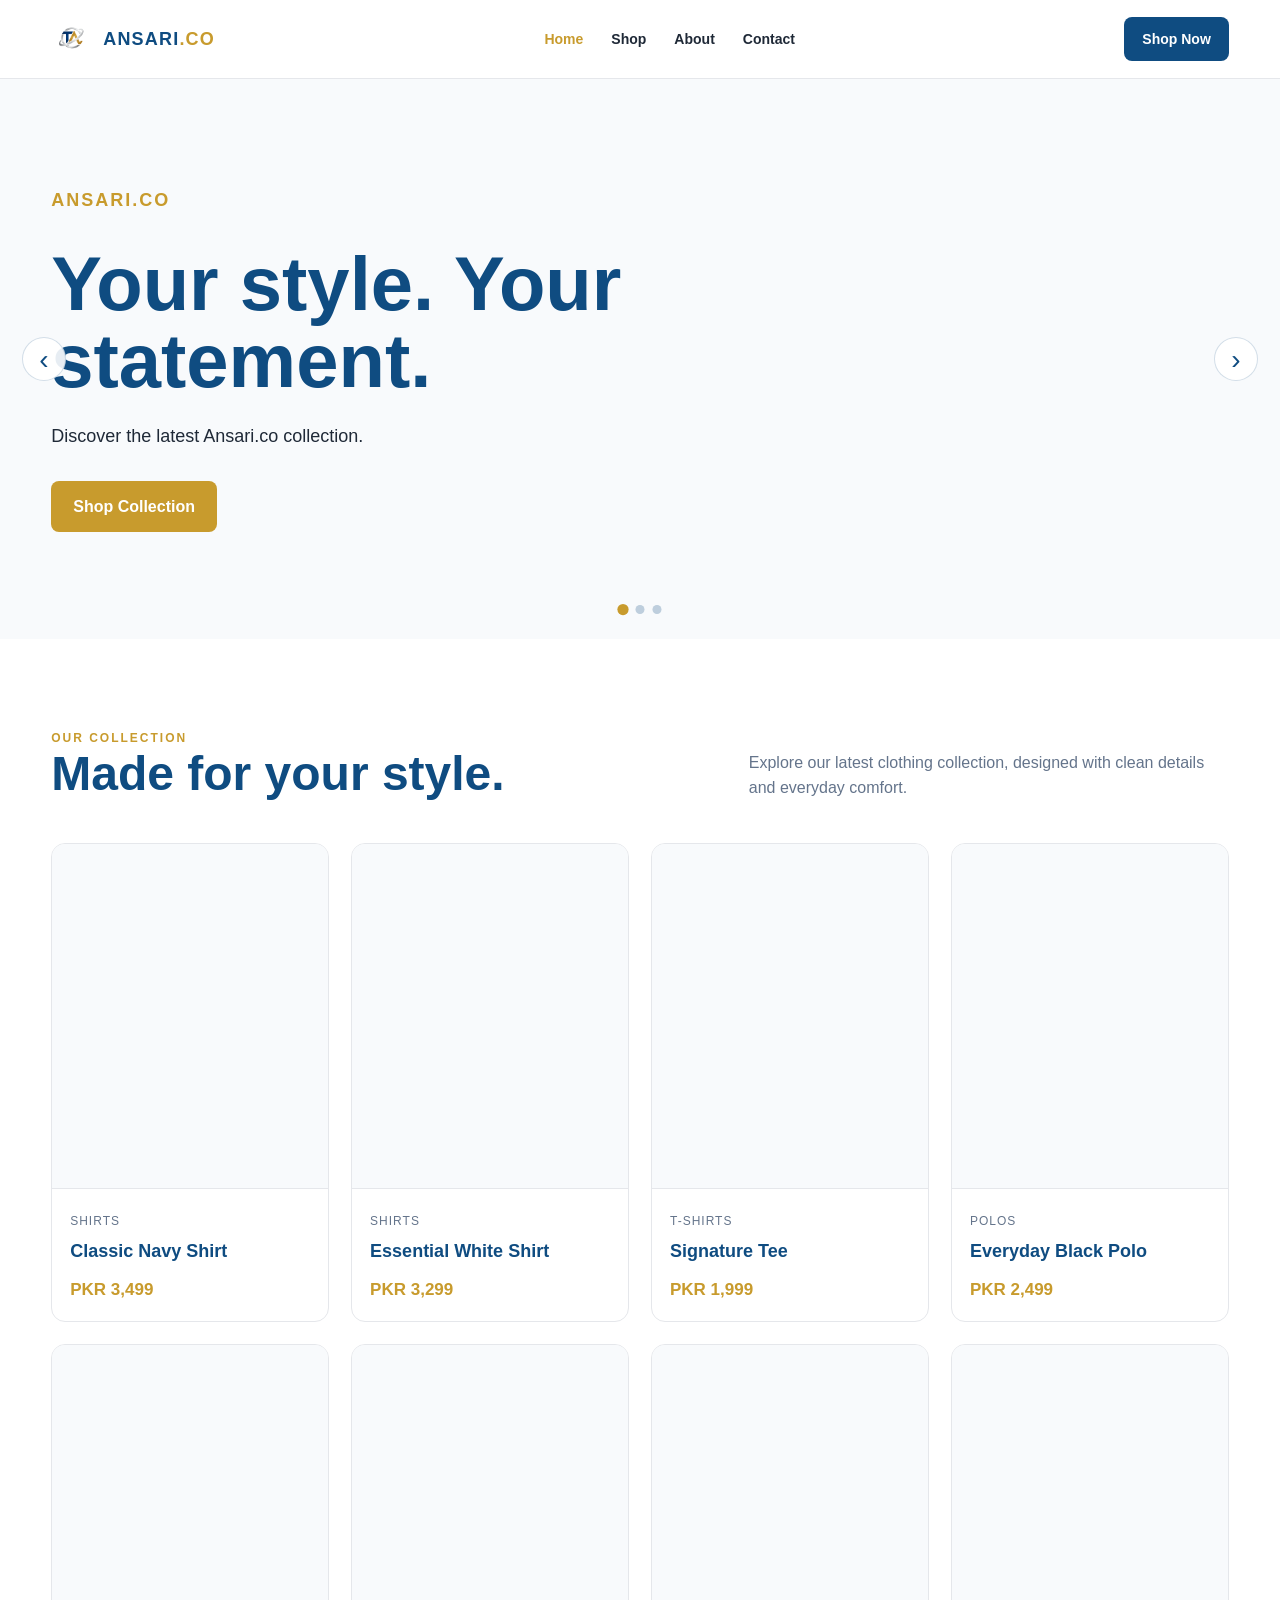
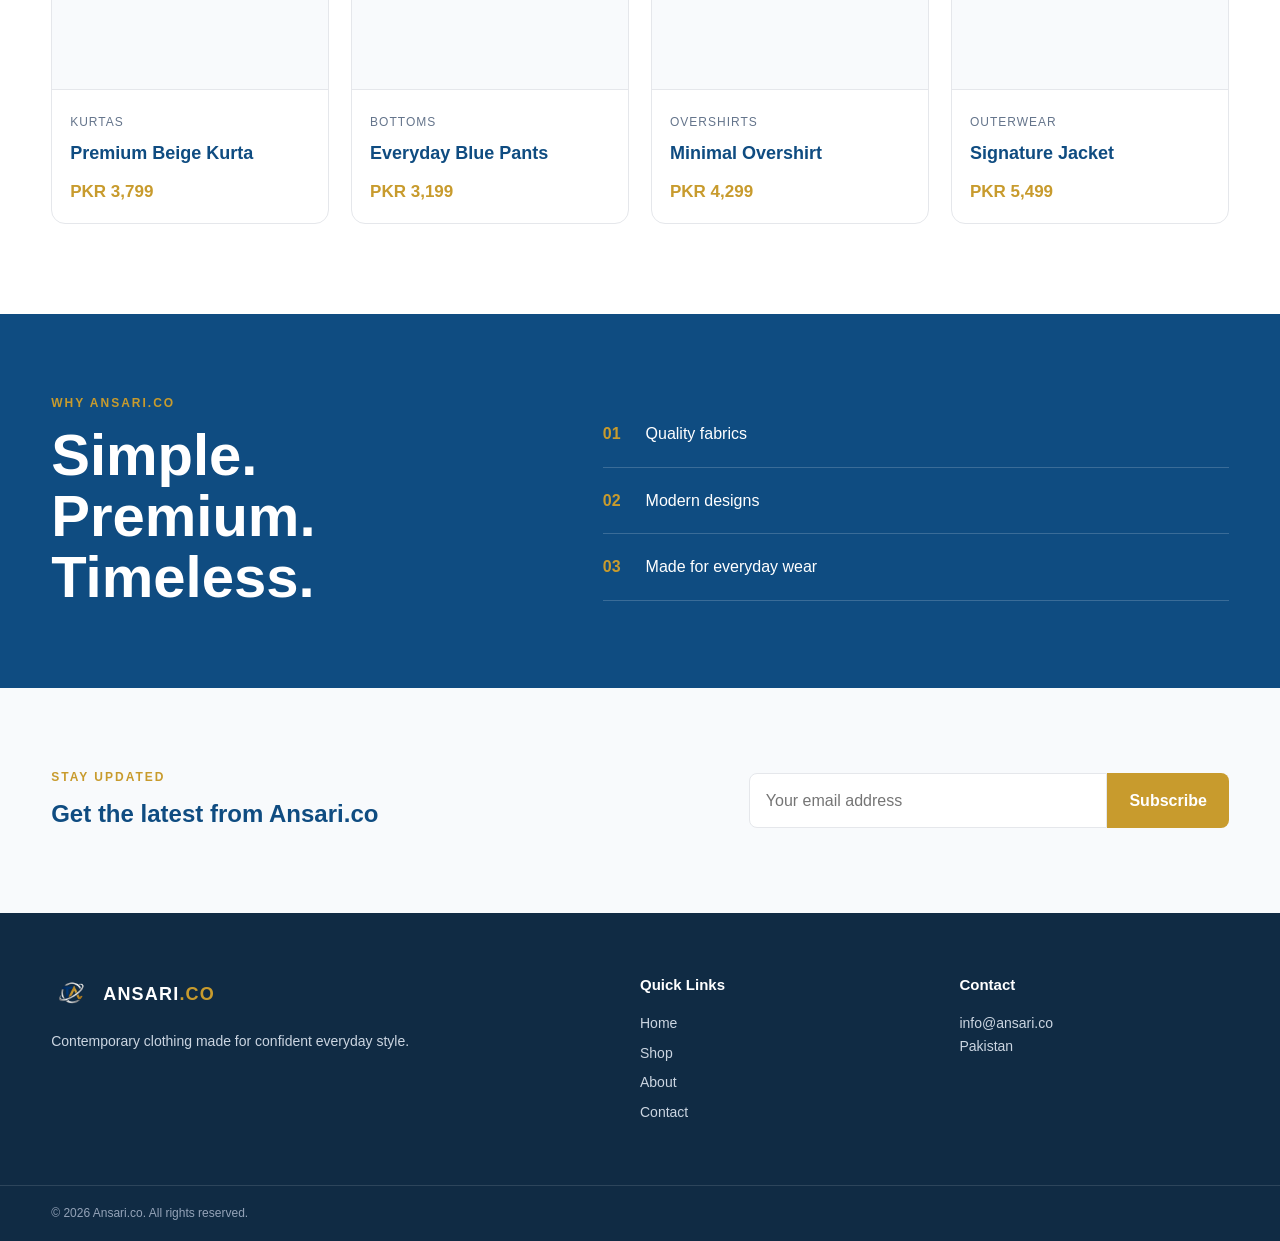
<file: ansari web/index.html>
<!DOCTYPE html>
<html lang="en">
<head>
  <meta charset="UTF-8">
  <meta name="viewport" content="width=device-width, initial-scale=1.0">
  <meta name="description" content="Ansari.co — modern clothing and fashion.">
  <title>Ansari.co | Home</title>
  <link rel="stylesheet" href="styles.css">
</head>
<body>
  <header class="site-header">
    <div class="container nav-wrap">
      <a class="brand" href="index.html" aria-label="Ansari.co home">
        <img src="images/logo.png" alt="Ansari.co logo">
        <span>ANSARI<span class="gold">.CO</span></span>
      </a>

      <button class="menu-toggle" aria-label="Open menu" aria-expanded="false">☰</button>

      <nav class="main-nav">
        <a href="index.html" class="active">Home</a>
        <a href="#shop">Shop</a>
        <a href="#about">About</a>
        <a href="#contact">Contact</a>
      </nav>

      <a class="nav-cart" href="#shop">Shop Now</a>
    </div>
  </header>

  <main>
    <!-- Banner slides: add your own image URL in script.js -> banners[].image -->
    <section class="hero" id="hero">
      <div class="hero-slides" id="heroSlides"></div>

      <button class="hero-arrow prev" id="prevSlide" aria-label="Previous banner">‹</button>
      <button class="hero-arrow next" id="nextSlide" aria-label="Next banner">›</button>
      <div class="hero-dots" id="heroDots" aria-label="Banner navigation"></div>
    </section>

    <section class="section" id="shop">
      <div class="container">
        <div class="section-heading">
          <div>
            <p class="eyebrow">OUR COLLECTION</p>
            <h1>Made for your style.</h1>
          </div>
          <p class="section-copy">Explore our latest clothing collection, designed with clean details and everyday comfort.</p>
        </div>

        <div class="product-grid" id="productGrid"></div>
      </div>
    </section>

    <section class="feature-band" id="about">
      <div class="container feature-grid">
        <div>
          <p class="eyebrow">WHY ANSARI.CO</p>
          <h2>Simple. Premium. Timeless.</h2>
        </div>
        <div class="feature-items">
          <div><strong>01</strong><span>Quality fabrics</span></div>
          <div><strong>02</strong><span>Modern designs</span></div>
          <div><strong>03</strong><span>Made for everyday wear</span></div>
        </div>
      </div>
    </section>

    <section class="newsletter" id="contact">
      <div class="container newsletter-inner">
        <div>
          <p class="eyebrow">STAY UPDATED</p>
          <h2>Get the latest from Ansari.co</h2>
        </div>
        <form class="newsletter-form" id="newsletterForm">
          <input type="email" placeholder="Your email address" required>
          <button type="submit">Subscribe</button>
        </form>
      </div>
    </section>
  </main>

  <footer class="site-footer">
    <div class="container footer-grid">
      <div>
        <a class="brand footer-brand" href="index.html">
          <img src="images/logo.png" alt="Ansari.co logo">
          <span>ANSARI<span class="gold">.CO</span></span>
        </a>
        <p>Contemporary clothing made for confident everyday style.</p>
      </div>
      <div>
        <h3>Quick Links</h3>
        <a href="index.html">Home</a>
        <a href="#shop">Shop</a>
        <a href="#about">About</a>
        <a href="#contact">Contact</a>
      </div>
      <div>
        <h3>Contact</h3>
        <p>info@ansari.co</p>
        <p>Pakistan</p>
      </div>
    </div>
    <div class="footer-bottom">
      <div class="container">© 2026 Ansari.co. All rights reserved.</div>
    </div>
  </footer>

  <script src="script.js"></script>
</body>
</html>
</file>
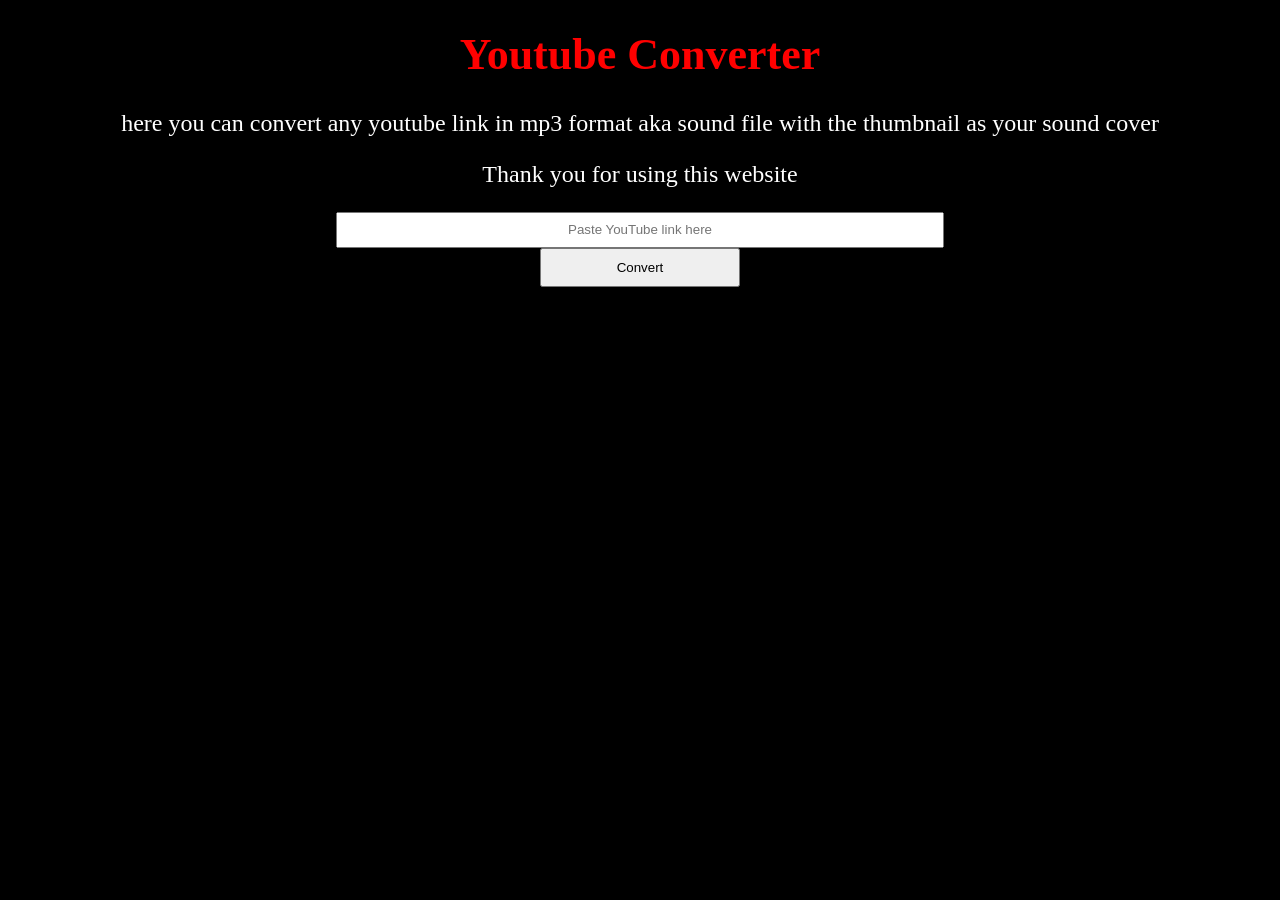
<file: ytconverter/templates/index.html>
<!DOCTYPE html>
<html>
    <head>
        <title>YT converter</title>
        <style>
            body {
            background-color: black;
            }
            h1{
                font-size: 44px;
                text-align: center;
                color: red;
            }
            p{
                font-size:24px;
                text-align: center;
                color:white;
            }
            .form{
                text-align: center;
                margin:auto;
                display:block;
                width:600px;
                height:30px;
            }
            .btn{
                text-align:center;
                margin:auto;
                display:block;
                padding:10px;
                width:200px;
            }
        </style>
    </head>
    <body>

        <h1>Youtube Converter</h1>
        <p>here you can convert any youtube link in mp3 format aka sound file with the thumbnail as your sound cover</p>
        <p>Thank you for using this website</p>
            <form method="POST" action="/">
                <input class="form" type="text" name="link" placeholder="Paste YouTube link here">
                <button class="btn" type="submit">Convert</button>
            </form>
    </body>
</html>
</file>
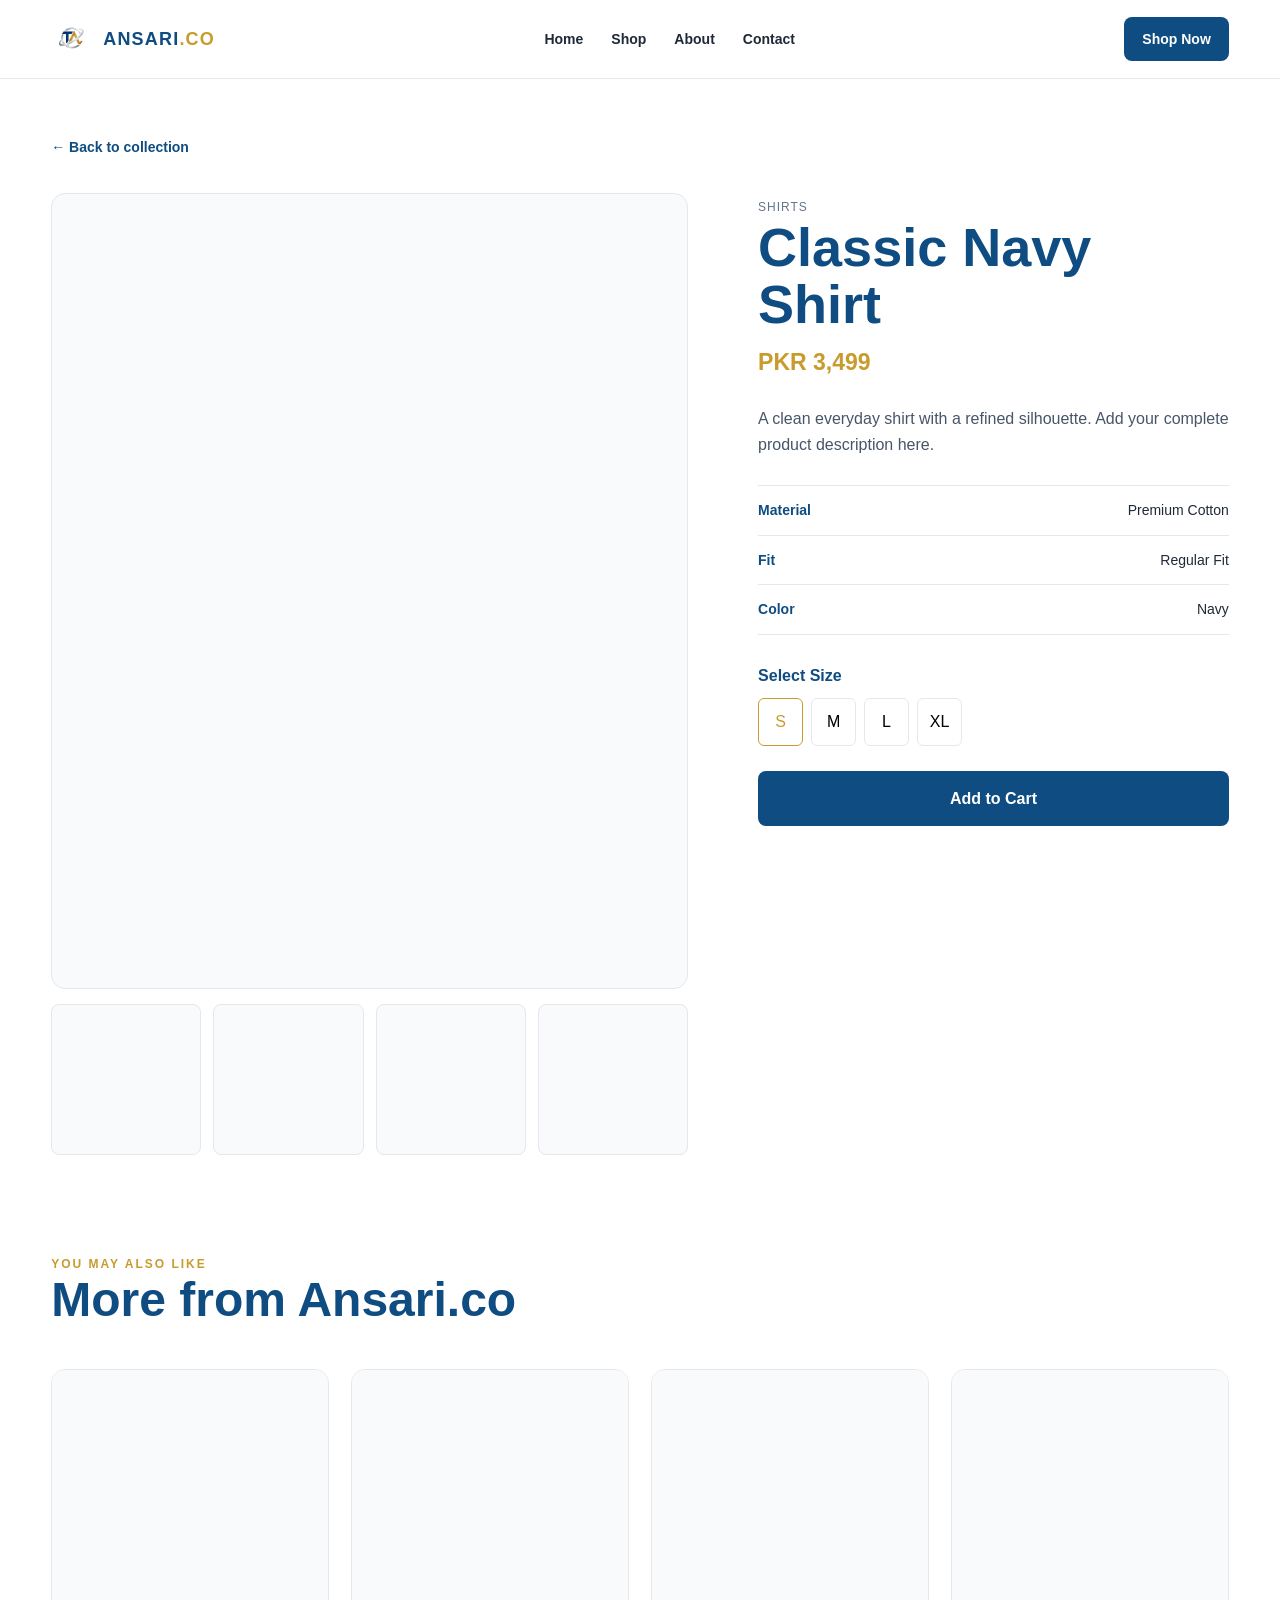
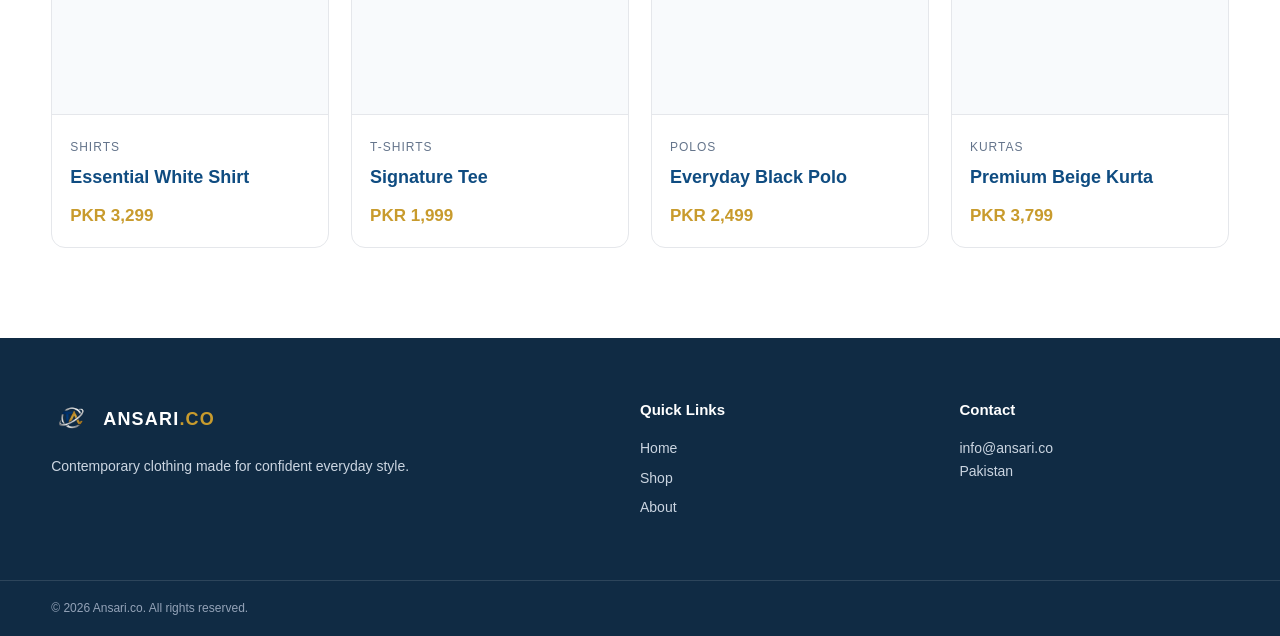
<file: ansari web/product.html>
<!DOCTYPE html>
<html lang="en">
<head>
  <meta charset="UTF-8">
  <meta name="viewport" content="width=device-width, initial-scale=1.0">
  <meta name="description" content="Ansari.co product details.">
  <title>Ansari.co | Product</title>
  <link rel="stylesheet" href="styles.css">
</head>
<body>
  <header class="site-header">
    <div class="container nav-wrap">
      <a class="brand" href="index.html" aria-label="Ansari.co home">
        <img src="images/logo.png" alt="Ansari.co logo">
        <span>ANSARI<span class="gold">.CO</span></span>
      </a>
      <button class="menu-toggle" aria-label="Open menu" aria-expanded="false">☰</button>
      <nav class="main-nav">
        <a href="index.html">Home</a>
        <a href="index.html#shop">Shop</a>
        <a href="index.html#about">About</a>
        <a href="index.html#contact">Contact</a>
      </nav>
      <a class="nav-cart" href="index.html#shop">Shop Now</a>
    </div>
  </header>

  <main class="product-page">
    <div class="container">
      <a class="back-link" href="index.html#shop">← Back to collection</a>

      <div class="product-detail" id="productDetail">
        <!-- Product content is inserted by product.js -->
      </div>

      <section class="related-section">
        <div class="section-heading">
          <div>
            <p class="eyebrow">YOU MAY ALSO LIKE</p>
            <h2>More from Ansari.co</h2>
          </div>
        </div>
        <div class="product-grid" id="relatedProducts"></div>
      </section>
    </div>
  </main>

  <footer class="site-footer">
    <div class="container footer-grid">
      <div>
        <a class="brand footer-brand" href="index.html">
          <img src="images/logo.png" alt="Ansari.co logo">
          <span>ANSARI<span class="gold">.CO</span></span>
        </a>
        <p>Contemporary clothing made for confident everyday style.</p>
      </div>
      <div>
        <h3>Quick Links</h3>
        <a href="index.html">Home</a>
        <a href="index.html#shop">Shop</a>
        <a href="index.html#about">About</a>
      </div>
      <div>
        <h3>Contact</h3>
        <p>info@ansari.co</p>
        <p>Pakistan</p>
      </div>
    </div>
    <div class="footer-bottom">
      <div class="container">© 2026 Ansari.co. All rights reserved.</div>
    </div>
  </footer>

  <script src="script.js"></script>
  <script src="product.js"></script>
</body>
</html>
</file>
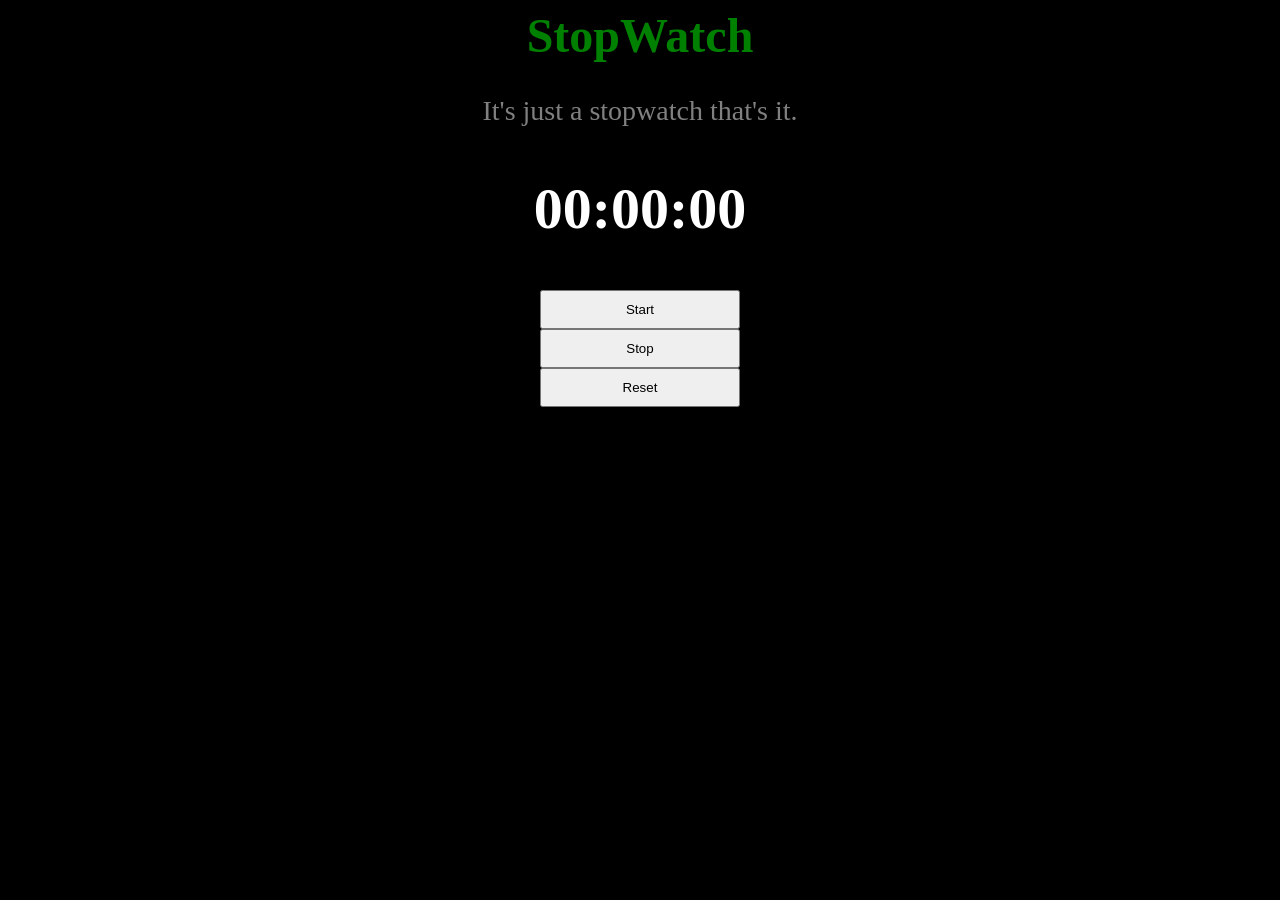
<file: stopwatch/stopwatch.html>
<DOCTYPE html>
<html>
    <head>
        <title>StopWatch</title>
        <style>
            h1{
                font-size: 48px;
                text-align:center;
                color:green;
            }
            body{
                background-color: black;
            }
            p{
                color:grey;
                font-size:28px;
                text-align:center;
            }
            .btn{
                text-align:center;
                margin:auto;
                display:block;
                padding:10px;
                width:200px;
            }
            h2{
                text-align:center;
                color: white;
                font-size:58px;
            }
        </style>
    </head>
    <body>
        <h1>StopWatch</h1>
        <p>It's just a stopwatch that's it.</p>
        <h2 id="display">00:00:00</h2>
        <button class="btn" id="start">Start</button>
        <button class="btn" id="stop">Stop</button>
        <button class="btn" id="reset">Reset</button>

    <script>
        let seconds = 0;
        let interval = null;

        const display = document.getElementById("display");
        const startBtn = document.getElementById("start");
        const stopBtn = document.getElementById("stop");
        const resetBtn = document.getElementById("reset");

        // 🟢 Start the stopwatch
        startBtn.addEventListener("click", () => {
            if (interval) return; // Avoid multiple intervals
            interval = setInterval(updateTime, 1000);
        });

        // 🔴 Stop the stopwatch
        stopBtn.addEventListener("click", () => {
            clearInterval(interval);
            interval = null;
        });

        // 🟡 Reset the stopwatch
        resetBtn.addEventListener("click", () => {
            clearInterval(interval);
            interval = null;
            seconds = 0;
            display.innerText = formatTime(seconds);
        });

        // 🧠 Main time logic
        function updateTime() {
            seconds++;
            display.innerText = formatTime(seconds);
        }

        // ⏱️ Format seconds into 00:00:00
        function formatTime(totalSeconds) {
            const hrs = String(Math.floor(totalSeconds / 3600)).padStart(2, "0");
            const mins = String(Math.floor((totalSeconds % 3600) / 60)).padStart(2, "0");
            const secs = String(totalSeconds % 60).padStart(2, "0");
            return `${hrs}:${mins}:${secs}`;
        }
            </script>
    </body>
</html>
</file>
<file: ansari web/styles.css>
/* =========================================================
   ANSARI.CO — Main stylesheet
   Brand palette:
   Gold        #C89B2D
   Navy       #0F4C81
   Dark Text  #1F2937
   Light Gray #F8FAFC
   Border     #E5E7EB
   White      #FFFFFF
   ========================================================= */

:root {
  --gold: #C89B2D;
  --navy: #0F4C81;
  --text: #1F2937;
  --light: #F8FAFC;
  --border: #E5E7EB;
  --white: #FFFFFF;
  --container: 1180px;
  --radius: 14px;
  --shadow: 0 12px 35px rgba(15, 76, 129, 0.08);
}

* {
  box-sizing: border-box;
  margin: 0;
  padding: 0;
}

html {
  scroll-behavior: smooth;
}

body {
  font-family: Arial, Helvetica, sans-serif;
  color: var(--text);
  background: var(--white);
  line-height: 1.6;
}

a {
  color: inherit;
  text-decoration: none;
}

button,
input {
  font: inherit;
}

.container {
  width: min(92%, var(--container));
  margin-inline: auto;
}

/* Header */
.site-header {
  position: sticky;
  top: 0;
  z-index: 1000;
  background: rgba(255, 255, 255, 0.96);
  border-bottom: 1px solid var(--border);
  backdrop-filter: blur(12px);
}

.nav-wrap {
  min-height: 78px;
  display: flex;
  align-items: center;
  justify-content: space-between;
  gap: 28px;
}

.brand {
  display: inline-flex;
  align-items: center;
  gap: 10px;
  color: var(--navy);
  font-weight: 800;
  letter-spacing: 1.2px;
  font-size: 18px;
}

.brand img {
  width: 42px;
  height: 42px;
  object-fit: contain;
}

.gold {
  color: var(--gold);
}

.main-nav {
  display: flex;
  gap: 28px;
  align-items: center;
}

.main-nav a {
  font-size: 14px;
  font-weight: 600;
  transition: color .2s ease;
}

.main-nav a:hover,
.main-nav a.active {
  color: var(--gold);
}

.nav-cart {
  background: var(--navy);
  color: var(--white);
  padding: 11px 18px;
  border-radius: 8px;
  font-size: 14px;
  font-weight: 700;
  transition: background .2s ease, transform .2s ease;
}

.nav-cart:hover {
  background: #0a3d68;
  transform: translateY(-1px);
}

.menu-toggle {
  display: none;
  border: 0;
  background: transparent;
  color: var(--navy);
  font-size: 26px;
  cursor: pointer;
}

/* Hero / rotating banner */
.hero {
  position: relative;
  min-height: 560px;
  overflow: hidden;
  background: var(--light);
}

.hero-slides,
.hero-slide {
  position: absolute;
  inset: 0;
}

.hero-slide {
  opacity: 0;
  visibility: hidden;
  transition: opacity .6s ease, visibility .6s ease;
  display: flex;
  align-items: center;
  background: var(--light);
}

.hero-slide.active {
  opacity: 1;
  visibility: visible;
}

.hero-slide-image {
  position: absolute;
  inset: 0;
  width: 100%;
  height: 100%;
  object-fit: cover;
  display: none;
}

.hero-slide.has-image .hero-slide-image {
  display: block;
}

.hero-slide-content {
  position: relative;
  z-index: 2;
  width: min(92%, var(--container));
  margin-inline: auto;
  padding: 70px 0;
}

.hero-slide.has-image .hero-slide-content {
  color: var(--white);
  text-shadow: 0 2px 16px rgba(0,0,0,.3);
}

.hero-slide h1 {
  max-width: 700px;
  color: var(--navy);
  font-size: clamp(42px, 6vw, 76px);
  line-height: 1.02;
  margin: 10px 0 22px;
}

.hero-slide.has-image h1 {
  color: var(--white);
}

.hero-slide p {
  max-width: 570px;
  font-size: 18px;
  margin-bottom: 30px;
}

.hero-btn {
  display: inline-flex;
  align-items: center;
  justify-content: center;
  padding: 13px 22px;
  border-radius: 8px;
  background: var(--gold);
  color: var(--white);
  font-weight: 700;
}

.hero-arrow {
  position: absolute;
  z-index: 5;
  top: 50%;
  transform: translateY(-50%);
  width: 44px;
  height: 44px;
  border: 1px solid rgba(15, 76, 129, .18);
  background: rgba(255,255,255,.9);
  color: var(--navy);
  border-radius: 50%;
  cursor: pointer;
  font-size: 28px;
}

.hero-arrow.prev { left: 22px; }
.hero-arrow.next { right: 22px; }

.hero-dots {
  position: absolute;
  z-index: 6;
  bottom: 25px;
  left: 50%;
  transform: translateX(-50%);
  display: flex;
  gap: 8px;
}

.hero-dot {
  width: 9px;
  height: 9px;
  border: 0;
  border-radius: 50%;
  background: rgba(15, 76, 129, .25);
  cursor: pointer;
}

.hero-dot.active {
  background: var(--gold);
  transform: scale(1.25);
}

/* General sections */
.section {
  padding: 90px 0;
}

.section-heading {
  display: flex;
  justify-content: space-between;
  align-items: end;
  gap: 40px;
  margin-bottom: 42px;
}

.section-heading h1,
.section-heading h2 {
  color: var(--navy);
  line-height: 1.1;
  font-size: clamp(32px, 4vw, 48px);
}

.section-copy {
  max-width: 480px;
  color: #64748b;
}

.eyebrow {
  color: var(--gold);
  font-size: 12px;
  font-weight: 800;
  letter-spacing: 2px;
}

/* Product cards */
.product-grid {
  display: grid;
  grid-template-columns: repeat(4, 1fr);
  gap: 22px;
}

.product-card {
  border: 1px solid var(--border);
  border-radius: var(--radius);
  overflow: hidden;
  background: var(--white);
  transition: transform .25s ease, box-shadow .25s ease;
}

.product-card:hover {
  transform: translateY(-5px);
  box-shadow: var(--shadow);
}

.product-image {
  aspect-ratio: 4 / 5;
  background: var(--light);
  border-bottom: 1px solid var(--border);
  display: flex;
  align-items: center;
  justify-content: center;
  overflow: hidden;
}

.product-image img {
  width: 100%;
  height: 100%;
  object-fit: cover;
}

.product-image.empty::after {
  content: "";
}

.product-info {
  padding: 18px;
}

.product-category {
  color: #64748b;
  font-size: 12px;
  text-transform: uppercase;
  letter-spacing: 1px;
}

.product-info h3 {
  margin: 5px 0 10px;
  color: var(--navy);
  font-size: 18px;
}

.product-price {
  color: var(--gold);
  font-size: 17px;
  font-weight: 800;
}

.product-link {
  display: block;
}

/* Feature band */
.feature-band {
  background: var(--navy);
  color: var(--white);
  padding: 80px 0;
}

.feature-grid {
  display: grid;
  grid-template-columns: 1fr 1.3fr;
  gap: 70px;
  align-items: center;
}

.feature-band h2 {
  font-size: clamp(34px, 5vw, 58px);
  line-height: 1.05;
  margin-top: 12px;
}

.feature-items {
  display: grid;
  gap: 0;
}

.feature-items div {
  display: flex;
  gap: 25px;
  align-items: center;
  padding: 20px 0;
  border-bottom: 1px solid rgba(255,255,255,.18);
}

.feature-items strong {
  color: var(--gold);
}

/* Newsletter */
.newsletter {
  padding: 80px 0;
  background: var(--light);
}

.newsletter-inner {
  display: flex;
  justify-content: space-between;
  gap: 40px;
  align-items: center;
}

.newsletter h2 {
  color: var(--navy);
  margin-top: 8px;
}

.newsletter-form {
  display: flex;
  min-width: min(100%, 480px);
}

.newsletter-form input {
  flex: 1;
  border: 1px solid var(--border);
  padding: 14px 16px;
  border-radius: 8px 0 0 8px;
  outline: none;
  background: var(--white);
}

.newsletter-form button {
  border: 0;
  background: var(--gold);
  color: var(--white);
  padding: 0 22px;
  border-radius: 0 8px 8px 0;
  font-weight: 700;
  cursor: pointer;
}

/* Footer */
.site-footer {
  background: #102b44;
  color: #dbeafe;
  padding-top: 60px;
}

.footer-grid {
  display: grid;
  grid-template-columns: 2fr 1fr 1fr;
  gap: 50px;
  padding-bottom: 55px;
}

.footer-brand {
  color: var(--white);
  margin-bottom: 15px;
}

.footer-grid h3 {
  color: var(--white);
  margin-bottom: 15px;
  font-size: 15px;
}

.footer-grid > div > a:not(.brand) {
  display: block;
  margin: 7px 0;
  color: #cbd5e1;
  font-size: 14px;
}

.footer-grid p {
  color: #cbd5e1;
  font-size: 14px;
}

.footer-bottom {
  border-top: 1px solid rgba(255,255,255,.12);
  padding: 18px 0;
  color: #94a3b8;
  font-size: 12px;
}

/* Product page */
.product-page {
  padding: 55px 0 90px;
}

.back-link {
  display: inline-block;
  margin-bottom: 35px;
  color: var(--navy);
  font-weight: 700;
  font-size: 14px;
}

.product-detail {
  display: grid;
  grid-template-columns: 1.15fr .85fr;
  gap: 70px;
  align-items: start;
}

.product-gallery {
  display: grid;
  gap: 15px;
}

.main-product-image,
.gallery-thumb {
  background: var(--light);
  border: 1px solid var(--border);
  overflow: hidden;
}

.main-product-image {
  aspect-ratio: 4 / 5;
  border-radius: var(--radius);
}

.main-product-image img,
.gallery-thumb img {
  width: 100%;
  height: 100%;
  object-fit: cover;
}

.gallery-thumbs {
  display: grid;
  grid-template-columns: repeat(4, 1fr);
  gap: 12px;
}

.gallery-thumb {
  aspect-ratio: 1;
  border-radius: 8px;
}

.product-summary {
  position: sticky;
  top: 110px;
}

.product-summary .product-category {
  margin-bottom: 8px;
}

.product-summary h1 {
  color: var(--navy);
  font-size: clamp(34px, 5vw, 54px);
  line-height: 1.05;
  margin-bottom: 12px;
}

.detail-price {
  color: var(--gold);
  font-size: 23px;
  font-weight: 800;
  margin-bottom: 25px;
}

.detail-description {
  color: #475569;
  margin-bottom: 28px;
}

.detail-list {
  list-style: none;
  border-top: 1px solid var(--border);
  margin-bottom: 28px;
}

.detail-list li {
  display: flex;
  justify-content: space-between;
  gap: 20px;
  padding: 13px 0;
  border-bottom: 1px solid var(--border);
  font-size: 14px;
}

.detail-list span:first-child {
  font-weight: 700;
  color: var(--navy);
}

.size-label {
  font-weight: 700;
  color: var(--navy);
  display: block;
  margin-bottom: 10px;
}

.size-options {
  display: flex;
  gap: 8px;
  margin-bottom: 25px;
}

.size-btn {
  min-width: 45px;
  padding: 10px;
  border: 1px solid var(--border);
  background: var(--white);
  border-radius: 6px;
  cursor: pointer;
}

.size-btn:hover,
.size-btn.selected {
  border-color: var(--gold);
  color: var(--gold);
}

.add-cart {
  width: 100%;
  border: 0;
  border-radius: 8px;
  background: var(--navy);
  color: var(--white);
  padding: 15px;
  font-weight: 800;
  cursor: pointer;
}

.related-section {
  padding-top: 100px;
}

/* Responsive */
@media (max-width: 1000px) {
  .product-grid {
    grid-template-columns: repeat(3, 1fr);
  }

  .product-detail {
    grid-template-columns: 1fr;
    gap: 45px;
  }

  .product-summary {
    position: static;
  }

  .feature-grid {
    grid-template-columns: 1fr;
    gap: 35px;
  }
}

@media (max-width: 760px) {
  .nav-wrap {
    min-height: 68px;
  }

  .main-nav {
    display: none;
    position: absolute;
    top: 68px;
    left: 0;
    right: 0;
    background: var(--white);
    border-bottom: 1px solid var(--border);
    padding: 20px 4%;
    flex-direction: column;
    align-items: flex-start;
  }

  .main-nav.open {
    display: flex;
  }

  .menu-toggle {
    display: block;
    margin-left: auto;
  }

  .nav-cart {
    display: none;
  }

  .hero {
    min-height: 500px;
  }

  .hero-slide h1 {
    font-size: 46px;
  }

  .hero-arrow {
    width: 38px;
    height: 38px;
  }

  .section,
  .newsletter {
    padding: 65px 0;
  }

  .section-heading,
  .newsletter-inner {
    display: block;
  }

  .section-copy {
    margin-top: 18px;
  }

  .product-grid {
    grid-template-columns: repeat(2, 1fr);
    gap: 14px;
  }

  .product-info {
    padding: 13px;
  }

  .footer-grid {
    grid-template-columns: 1fr 1fr;
  }

  .footer-grid > div:first-child {
    grid-column: 1 / -1;
  }

  .newsletter-form {
    margin-top: 25px;
    min-width: 0;
  }
}

@media (max-width: 480px) {
  .brand span {
    display: none;
  }

  .brand img {
    width: 39px;
    height: 39px;
  }

  .hero-slide-content {
    padding: 50px 0;
  }

  .product-grid {
    grid-template-columns: 1fr;
  }

  .footer-grid {
    grid-template-columns: 1fr;
  }

  .footer-grid > div:first-child {
    grid-column: auto;
  }

  .newsletter-form {
    display: block;
  }

  .newsletter-form input,
  .newsletter-form button {
    width: 100%;
    border-radius: 8px;
    min-height: 48px;
  }

  .newsletter-form button {
    margin-top: 8px;
  }

  .gallery-thumbs {
    grid-template-columns: repeat(4, 1fr);
  }
}
</file>
